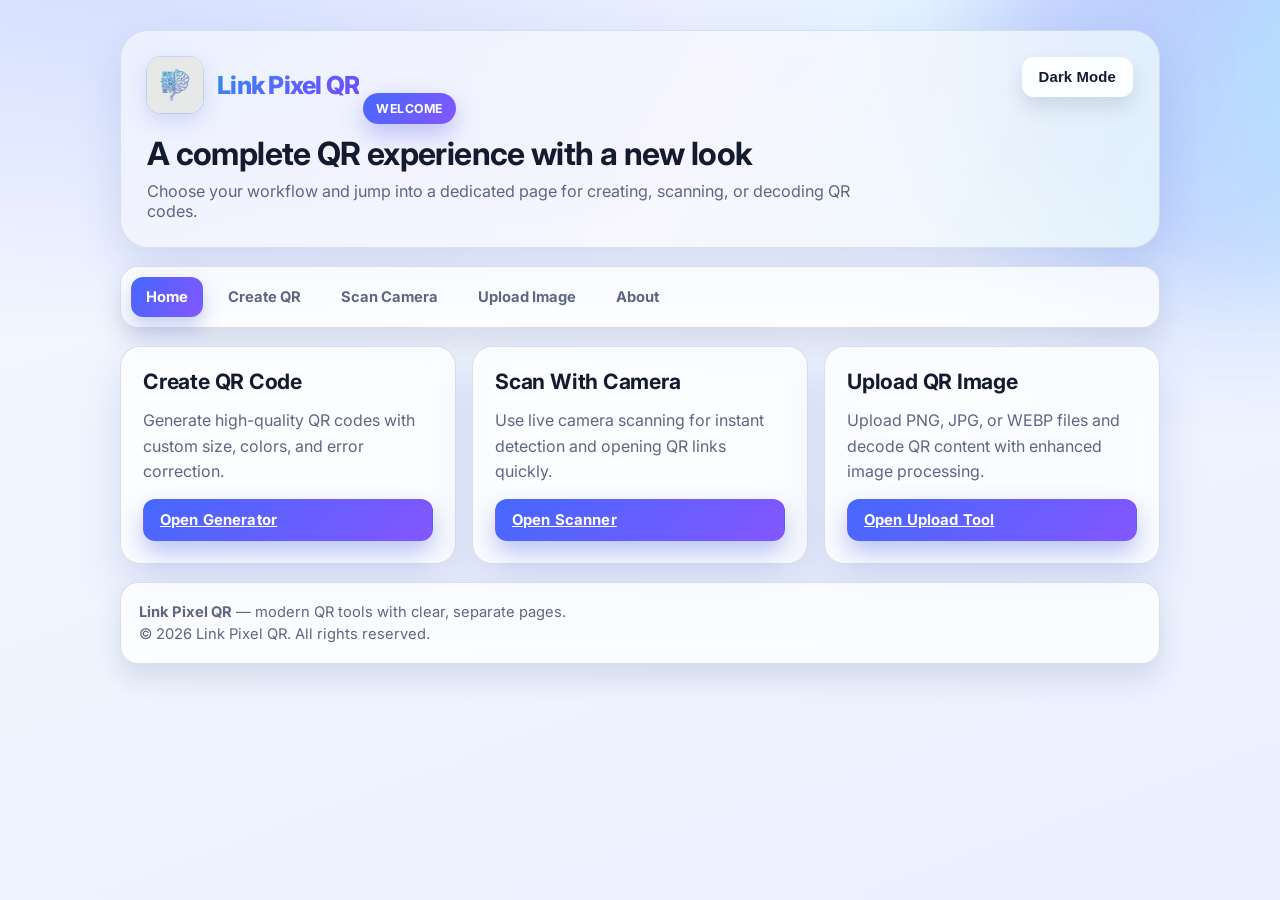
<file: index.html>
<!doctype html>
<html lang="en" dir="ltr">
<head>
  <meta charset="UTF-8" />
  <meta name="viewport" content="width=device-width, initial-scale=1.0" />
  <title>Link Pixel QR | Home</title>
  <meta name="description" content="Link Pixel QR — generate QR codes, scan with camera, and decode from images." />
  <link rel="icon" type="image/png" href="assets/logo.png" />
  <link rel="preconnect" href="https://fonts.googleapis.com" />
  <link rel="preconnect" href="https://fonts.gstatic.com" crossorigin />
  <link href="https://fonts.googleapis.com/css2?family=Inter:wght@400;500;700;800&display=swap" rel="stylesheet" />
  <link rel="stylesheet" href="styles.css" />
</head>
<body>
  <script async src="https://pagead2.googlesyndication.com/pagead/js/adsbygoogle.js?client=ca-pub-2904172202175211"
     crossorigin="anonymous"></script>
<ins class="adsbygoogle"
     style="display:block"
     data-ad-format="autorelaxed"
     data-ad-client="ca-pub-2904172202175211"
     data-ad-slot="2279715993"></ins>
<script>
     (adsbygoogle = window.adsbygoogle || []).push({});
</script>
  <div class="bg-glow" aria-hidden="true"></div>

  <main class="container app-shell">
    <header class="hero glass">
      <div class="hero-main">
        <a class="site-brand" href="index.html">
          <img class="site-logo" src="assets/logo.png" alt="Link Pixel QR" width="56" height="56" decoding="async" />
          <span class="site-name">Link Pixel QR</span>
        </a>
        <span class="badge">Welcome</span>
        <h1>A complete QR experience with a new look</h1>
        <p>Choose your workflow and jump into a dedicated page for creating, scanning, or decoding QR codes.</p>
      </div>
      <button id="theme-toggle" class="btn theme-btn" type="button" aria-label="Toggle theme">Dark Mode</button>
    </header>

    <nav class="top-nav glass" aria-label="Main navigation">
      <a class="nav-link active" href="index.html">Home</a>
      <a class="nav-link" href="generate.html">Create QR</a>
      <a class="nav-link" href="camera.html">Scan Camera</a>
      <a class="nav-link" href="upload.html">Upload Image</a>
      <a class="nav-link" href="about.html">About</a>
    </nav>

    <section class="home-grid">
      <article class="feature-card glass">
        <h2>Create QR Code</h2>
        <p>Generate high-quality QR codes with custom size, colors, and error correction.</p>
        <a class="btn primary" href="generate.html">Open Generator</a>
      </article>

      <article class="feature-card glass">
        <h2>Scan With Camera</h2>
        <p>Use live camera scanning for instant detection and opening QR links quickly.</p>
        <a class="btn primary" href="camera.html">Open Scanner</a>
      </article>

      <article class="feature-card glass">
        <h2>Upload QR Image</h2>
        <p>Upload PNG, JPG, or WEBP files and decode QR content with enhanced image processing.</p>
        <a class="btn primary" href="upload.html">Open Upload Tool</a>
      </article>
    </section>

    <footer class="site-footer glass" aria-label="Site footer">
      <p><strong>Link Pixel QR</strong> — modern QR tools with clear, separate pages.</p>
      <p>© 2026 Link Pixel QR. All rights reserved.</p>
    </footer>
  </main>

  <script src="script.js" defer></script>
  <div id="toast" class="toast" role="status" aria-live="polite" hidden></div>
</body>
</html>
</file>
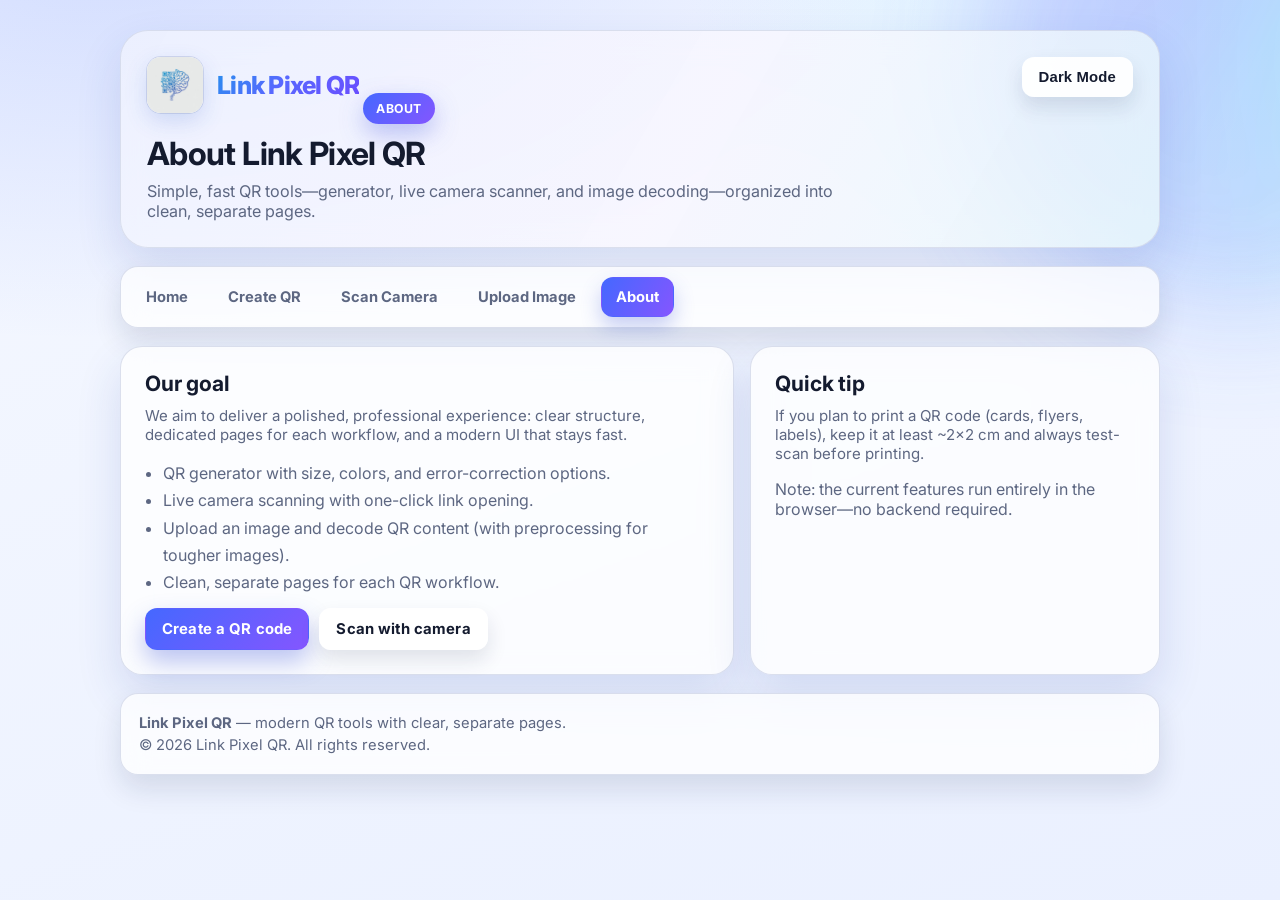
<file: about.html>
<!doctype html>
<html lang="en" dir="ltr">
<head>
  <meta charset="UTF-8" />
  <meta name="viewport" content="width=device-width, initial-scale=1.0" />
  <title>Link Pixel QR | About</title>
  <meta name="description" content="Learn about Link Pixel QR and why we built a clean, page-based QR toolkit." />
  <link rel="icon" type="image/png" href="assets/logo.png" />
  <link rel="preconnect" href="https://fonts.googleapis.com" />
  <link rel="preconnect" href="https://fonts.gstatic.com" crossorigin />
  <link href="https://fonts.googleapis.com/css2?family=Inter:wght@400;500;700;800&display=swap" rel="stylesheet" />
  <link rel="stylesheet" href="styles.css" />
</head>
<body>
  <div class="bg-glow" aria-hidden="true"></div>

  <main class="container app-shell">
    <header class="hero glass">
      <div class="hero-main">
        <a class="site-brand" href="index.html">
          <img class="site-logo" src="assets/logo.png" alt="Link Pixel QR" width="56" height="56" decoding="async" />
          <span class="site-name">Link Pixel QR</span>
        </a>
        <span class="badge">About</span>
        <h1>About Link Pixel QR</h1>
        <p>Simple, fast QR tools—generator, live camera scanner, and image decoding—organized into clean, separate pages.</p>
      </div>
      <button id="theme-toggle" class="btn theme-btn" type="button" aria-label="Toggle theme">Dark Mode</button>
    </header>

    <nav class="top-nav glass" aria-label="Main navigation">
      <a class="nav-link" href="index.html">Home</a>
      <a class="nav-link" href="generate.html">Create QR</a>
      <a class="nav-link" href="camera.html">Scan Camera</a>
      <a class="nav-link" href="upload.html">Upload Image</a>
      <a class="nav-link active" href="about.html">About</a>
    </nav>

    <section class="page-grid">
      <article class="card glass" aria-labelledby="about-why">
        <h2 id="about-why">Our goal</h2>
        <p class="section-note">
          We aim to deliver a polished, professional experience: clear structure, dedicated pages for each workflow, and a modern UI that stays fast.
        </p>
        <ul class="info-list">
          <li>QR generator with size, colors, and error-correction options.</li>
          <li>Live camera scanning with one-click link opening.</li>
          <li>Upload an image and decode QR content (with preprocessing for tougher images).</li>
          <li>Clean, separate pages for each QR workflow.</li>
        </ul>
        <div class="link-row">
          <a class="btn primary" href="generate.html">Create a QR code</a>
          <a class="btn" href="camera.html">Scan with camera</a>
        </div>
      </article>

      <aside class="card glass" aria-label="Quick info">
        <h2>Quick tip</h2>
        <p class="section-note">
          If you plan to print a QR code (cards, flyers, labels), keep it at least ~2×2 cm and always test-scan before printing.
        </p>
        <p class="muted">Note: the current features run entirely in the browser—no backend required.</p>
      </aside>
    </section>

    <footer class="site-footer glass" aria-label="Site footer">
      <p><strong>Link Pixel QR</strong> — modern QR tools with clear, separate pages.</p>
      <p>© 2026 Link Pixel QR. All rights reserved.</p>
    </footer>
  </main>

  <script src="script.js" defer></script>
  <div id="toast" class="toast" role="status" aria-live="polite" hidden></div>
</body>
</html>
</file>
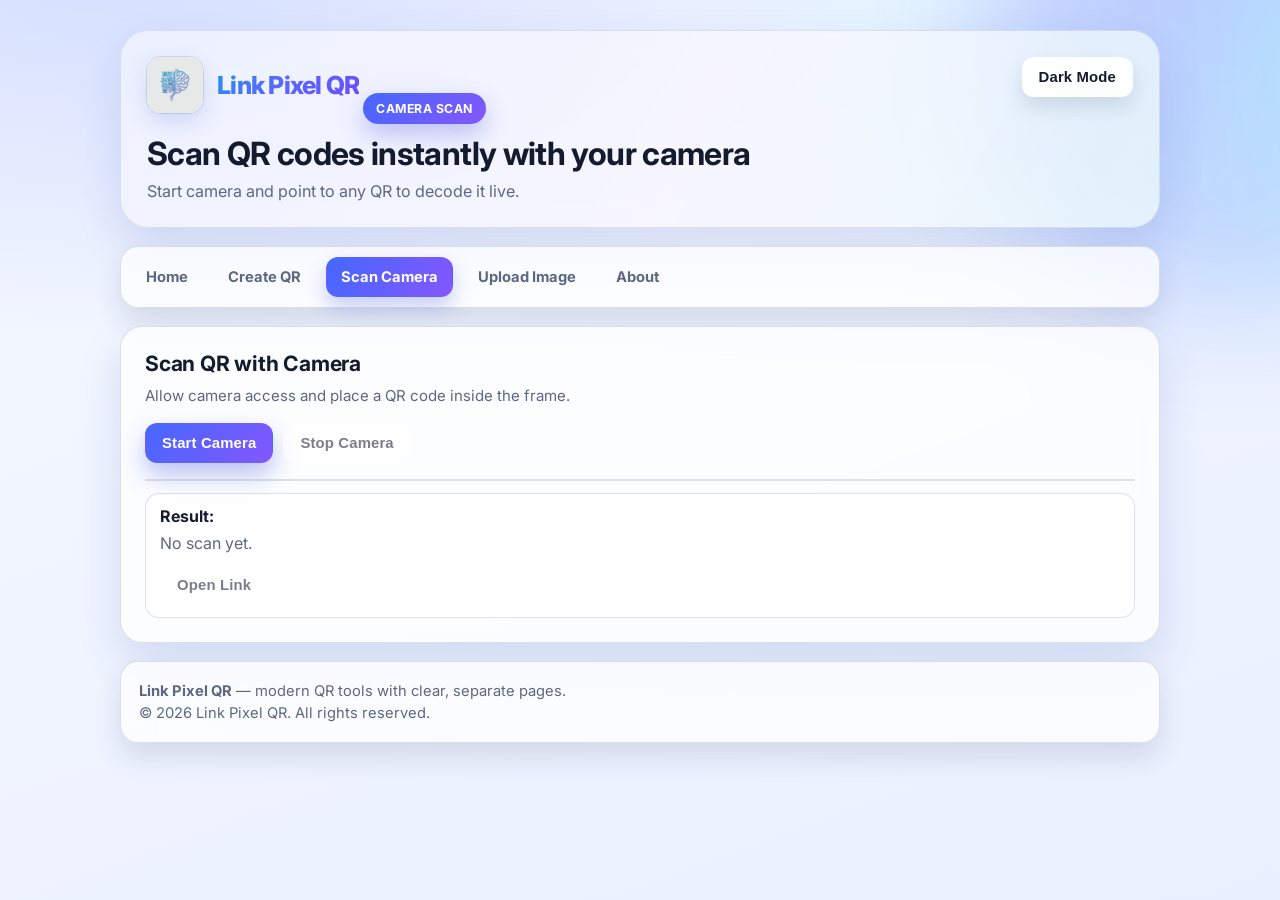
<file: camera.html>
<!doctype html>
<html lang="en" dir="ltr">
<head>
  <meta charset="UTF-8" />
  <meta name="viewport" content="width=device-width, initial-scale=1.0" />
  <title>Link Pixel QR | Camera Scan</title>
  <meta name="description" content="Scan QR codes in real time with Link Pixel QR." />
  <link rel="icon" type="image/png" href="assets/logo.png" />
  <link rel="preconnect" href="https://fonts.googleapis.com" />
  <link rel="preconnect" href="https://fonts.gstatic.com" crossorigin />
  <link href="https://fonts.googleapis.com/css2?family=Inter:wght@400;500;700;800&display=swap" rel="stylesheet" />
  <link rel="stylesheet" href="styles.css" />
</head>
<body>
  <div class="bg-glow" aria-hidden="true"></div>

  <main class="container app-shell">
    <header class="hero glass">
      <div class="hero-main">
        <a class="site-brand" href="index.html">
          <img class="site-logo" src="assets/logo.png" alt="Link Pixel QR" width="56" height="56" decoding="async" />
          <span class="site-name">Link Pixel QR</span>
        </a>
        <span class="badge">Camera Scan</span>
        <h1>Scan QR codes instantly with your camera</h1>
        <p>Start camera and point to any QR to decode it live.</p>
      </div>
      <button id="theme-toggle" class="btn theme-btn" type="button" aria-label="Toggle theme">Dark Mode</button>
    </header>

    <nav class="top-nav glass" aria-label="Main navigation">
      <a class="nav-link" href="index.html">Home</a>
      <a class="nav-link" href="generate.html">Create QR</a>
      <a class="nav-link active" href="camera.html">Scan Camera</a>
      <a class="nav-link" href="upload.html">Upload Image</a>
      <a class="nav-link" href="about.html">About</a>
    </nav>

    <article id="camera-scanner-container" class="card glass" aria-labelledby="camera-title">
      <h2 id="camera-title">Scan QR with Camera</h2>
      <p class="section-note">Allow camera access and place a QR code inside the frame.</p>
      <div class="actions">
        <button id="start-scan-btn" class="btn primary" type="button">Start Camera</button>
        <button id="stop-scan-btn" class="btn" type="button" disabled>Stop Camera</button>
      </div>
      <div id="camera-loading" class="loading" hidden>
        <span class="spinner" aria-label="camera loading"></span>
      </div>
      <div id="camera-reader" class="reader"></div>
      <div class="result-box">
        <strong>Result:</strong>
        <p id="scan-result">No scan yet.</p>
        <button id="open-link-btn" class="btn" type="button" disabled>Open Link</button>
      </div>
    </article>

    <footer class="site-footer glass" aria-label="Site footer">
      <p><strong>Link Pixel QR</strong> — modern QR tools with clear, separate pages.</p>
      <p>© 2026 Link Pixel QR. All rights reserved.</p>
    </footer>
  </main>

  <script src="script.js" defer></script>
  <div id="toast" class="toast" role="status" aria-live="polite" hidden></div>
</body>
</html>
</file>
<file: styles.css>
:root {
  --bg: #f5f8ff;
  --bg-2: #eaf0ff;
  --surface: rgba(255, 255, 255, 0.76);
  --surface-strong: rgba(255, 255, 255, 0.92);
  --text: #141b2f;
  --muted: #5d6782;
  --line: rgba(115, 130, 180, 0.24);
  --primary: #4568ff;
  --primary-2: #8456ff;
  --accent: #12b7cf;
  --success: #1f9d69;
  --danger: #d6455d;
  --shadow-soft: 0 20px 45px rgba(37, 66, 160, 0.14);
  --shadow-hard: 0 14px 28px rgba(20, 35, 78, 0.12);
  --ring: rgba(69, 104, 255, 0.25);
}

body.dark {
  --bg: #070d1f;
  --bg-2: #101a35;
  --surface: rgba(13, 21, 41, 0.72);
  --surface-strong: rgba(16, 27, 52, 0.9);
  --text: #edf2ff;
  --muted: #95a3c8;
  --line: rgba(134, 156, 225, 0.24);
  --primary: #7c97ff;
  --primary-2: #ab82ff;
  --accent: #40cee3;
  --shadow-soft: 0 22px 50px rgba(0, 0, 0, 0.4);
  --shadow-hard: 0 16px 26px rgba(0, 0, 0, 0.32);
  --ring: rgba(126, 151, 255, 0.34);
}

*,
*::before,
*::after {
  box-sizing: border-box;
}

html,
body {
  min-height: 100%;
}

body {
  margin: 0;
  font-family: "Inter", "Segoe UI", Tahoma, Arial, sans-serif;
  color: var(--text);
  background:
    radial-gradient(1200px 550px at 8% -5%, rgba(78, 117, 255, 0.2), transparent 70%),
    radial-gradient(700px 420px at 95% 0%, rgba(107, 233, 255, 0.22), transparent 75%),
    linear-gradient(160deg, var(--bg), var(--bg-2));
  transition: background 260ms ease, color 240ms ease;
}

.bg-glow {
  position: fixed;
  top: -200px;
  right: -220px;
  width: 520px;
  height: 520px;
  border-radius: 999px;
  background: conic-gradient(from 210deg, rgba(93, 129, 255, 0.32), rgba(128, 95, 255, 0.32), rgba(36, 196, 241, 0.28), rgba(93, 129, 255, 0.32));
  filter: blur(60px);
  opacity: 0.82;
  pointer-events: none;
  z-index: 0;
}

.container {
  width: min(1040px, 92vw);
  margin: 30px auto 48px;
}

.app-shell {
  position: relative;
  z-index: 1;
  display: grid;
  gap: 18px;
}

.glass {
  backdrop-filter: blur(14px);
  -webkit-backdrop-filter: blur(14px);
}

.hero,
.card,
.top-nav,
.site-footer {
  border: 1px solid var(--line);
}

.hero {
  position: relative;
  overflow: hidden;
  display: flex;
  align-items: flex-start;
  justify-content: space-between;
  gap: 16px;
  background: var(--surface);
  border-radius: 28px;
  padding: 26px;
  box-shadow: var(--shadow-soft);
}

.hero::after {
  content: "";
  position: absolute;
  inset: 0;
  background: linear-gradient(120deg, rgba(69, 104, 255, 0.06), rgba(133, 87, 255, 0.04) 55%, rgba(18, 183, 207, 0.07));
  pointer-events: none;
}

.hero-main {
  position: relative;
  z-index: 1;
  max-width: 720px;
}

.site-brand {
  display: inline-flex;
  align-items: center;
  gap: 14px;
  margin-bottom: 16px;
  text-decoration: none;
  color: inherit;
}

.site-brand:focus-visible {
  outline: 2px solid var(--primary);
  outline-offset: 4px;
  border-radius: 12px;
}

.site-logo {
  width: 56px;
  height: 56px;
  object-fit: contain;
  border-radius: 14px;
  box-shadow: 0 0 0 1px var(--line), 0 8px 22px rgba(40, 90, 200, 0.18);
  background: rgba(255, 255, 255, 0.55);
}

body.dark .site-logo {
  background: rgba(255, 255, 255, 0.06);
}

.site-name {
  font-size: clamp(1.15rem, 2.5vw, 1.55rem);
  font-weight: 800;
  letter-spacing: -0.03em;
  line-height: 1.15;
  background: linear-gradient(135deg, #2a8dee 0%, #5868ff 45%, #6b4dff 100%);
  -webkit-background-clip: text;
  background-clip: text;
  color: transparent;
}

body.dark .site-name {
  background: linear-gradient(135deg, #5ad8ff 0%, #8b9cff 55%, #b49dff 100%);
  -webkit-background-clip: text;
  background-clip: text;
}

.theme-btn {
  position: relative;
  z-index: 1;
}

.badge {
  display: inline-flex;
  align-items: center;
  gap: 8px;
  border-radius: 999px;
  padding: 8px 13px;
  margin-bottom: 12px;
  font-size: 0.77rem;
  font-weight: 700;
  letter-spacing: 0.04em;
  text-transform: uppercase;
  color: #fff;
  background: linear-gradient(135deg, var(--primary), var(--primary-2));
  box-shadow: 0 10px 24px rgba(81, 94, 223, 0.35);
}

.hero h1 {
  margin: 0 0 10px;
  font-size: clamp(1.6rem, 2.5vw, 2.35rem);
  line-height: 1.1;
  letter-spacing: -0.02em;
}

.hero p {
  margin: 0;
  color: var(--muted);
  font-size: 1.01rem;
}

.top-nav {
  display: flex;
  flex-wrap: wrap;
  gap: 10px;
  border: 1px solid var(--line);
  border-radius: 18px;
  background: var(--surface);
  padding: 10px;
  box-shadow: var(--shadow-hard);
}

.nav-link {
  text-decoration: none;
  border: 1px solid transparent;
  border-radius: 12px;
  padding: 10px 14px;
  font-size: 0.92rem;
  font-weight: 700;
  color: var(--muted);
  transition: transform 180ms ease, border-color 200ms ease, color 200ms ease, background 220ms ease;
}

.nav-link:hover {
  transform: translateY(-1px);
  border-color: rgba(120, 140, 211, 0.46);
  color: var(--text);
}

.nav-link.active {
  color: #fff;
  background: linear-gradient(120deg, var(--primary), var(--primary-2));
  box-shadow: 0 10px 20px rgba(60, 86, 212, 0.28);
}

.home-grid {
  display: grid;
  grid-template-columns: repeat(3, minmax(0, 1fr));
  gap: 16px;
}

.feature-card {
  border: 1px solid var(--line);
  border-radius: 20px;
  background: var(--surface);
  padding: 22px;
  box-shadow: var(--shadow-soft);
  display: grid;
  gap: 14px;
}

.feature-card h2 {
  margin: 0;
}

.feature-card p {
  margin: 0;
  color: var(--muted);
  line-height: 1.6;
}

.card {
  background: var(--surface);
  border-radius: 22px;
  padding: 24px;
  box-shadow: var(--shadow-soft);
}

h2 {
  margin: 0 0 10px;
  font-size: 1.32rem;
  letter-spacing: -0.01em;
}

.section-note,
.upload-help,
.hint,
.file-name,
.result-box p,
.site-footer {
  color: var(--muted);
}

.section-note {
  margin: 0 0 16px;
  font-size: 0.94rem;
}

label {
  display: block;
  margin-bottom: 8px;
  font-size: 0.9rem;
  font-weight: 700;
}

textarea,
select,
input[type="range"],
.card input[type="color"],
.file-input {
  width: 100%;
}

textarea,
select,
.card input[type="color"],
.file-input {
  border: 1px solid var(--line);
  border-radius: 13px;
  padding: 12px 13px;
  font-size: 0.95rem;
  color: var(--text);
  background: var(--surface-strong);
  outline: 0;
  transition: border-color 180ms ease, box-shadow 180ms ease, transform 180ms ease;
}

textarea {
  resize: vertical;
  min-height: 96px;
}

textarea::placeholder {
  color: color-mix(in srgb, var(--muted) 78%, transparent);
}

.card input[type="color"] {
  height: 46px;
  padding: 6px;
  cursor: pointer;
}

textarea:focus,
select:focus,
.file-input:focus {
  border-color: var(--primary);
  box-shadow: 0 0 0 4px var(--ring);
  transform: translateY(-1px);
}

input[type="range"] {
  accent-color: var(--primary);
  cursor: pointer;
}

.grid-2 {
  display: grid;
  grid-template-columns: repeat(2, minmax(0, 1fr));
  gap: 14px;
  margin-top: 13px;
}

.hint {
  margin-top: 6px;
  font-size: 0.88rem;
}

.actions {
  display: flex;
  flex-wrap: wrap;
  gap: 10px;
  margin: 18px 0 16px;
}

.btn {
  border: 1px solid transparent;
  border-radius: 12px;
  padding: 11px 16px;
  font-size: 0.93rem;
  font-weight: 700;
  letter-spacing: 0.01em;
  cursor: pointer;
  color: var(--text);
  background: var(--surface-strong);
  box-shadow: 0 10px 20px rgba(20, 35, 78, 0.12);
  transition: transform 160ms ease, filter 180ms ease, background 220ms ease, border-color 220ms ease;
}

.btn:hover {
  transform: translateY(-2px);
  border-color: rgba(102, 126, 219, 0.4);
}

.btn:active {
  transform: translateY(0);
}

.btn.primary {
  color: #fff;
  background: linear-gradient(135deg, var(--primary), var(--primary-2));
  box-shadow: 0 12px 24px rgba(63, 84, 214, 0.34);
}

.btn.primary:hover {
  filter: brightness(1.05);
}

.btn:disabled {
  opacity: 0.56;
  cursor: not-allowed;
  transform: none;
  box-shadow: none;
}

.theme-btn {
  white-space: nowrap;
}

.visually-hidden {
  position: absolute;
  opacity: 0;
  width: 1px;
  height: 1px;
  pointer-events: none;
}

.upload-help {
  margin: 0 0 12px;
  font-size: 0.92rem;
}

.upload-btn {
  min-width: 190px;
}

.file-name {
  margin: 10px 0 0;
  font-size: 0.89rem;
}

.upload-preview {
  margin-top: 12px;
  width: 100%;
  max-height: 260px;
  object-fit: contain;
  border-radius: 14px;
  border: 1px solid var(--line);
  background: var(--surface-strong);
}

.preview-wrap,
.reader,
.result-box {
  border-radius: 14px;
  border: 1px solid var(--line);
  background: var(--surface-strong);
}

.preview-wrap {
  min-height: 250px;
  display: grid;
  place-items: center;
  padding: 20px;
}

.qr-container {
  display: grid;
  place-items: center;
  min-height: 170px;
  min-width: 170px;
}

.qr-container img,
.qr-container canvas {
  max-width: 100%;
  border-radius: 8px;
}

.qr-container.pop {
  animation: popIn 320ms ease;
}

.reader {
  overflow: hidden;
}

.result-box {
  margin-top: 12px;
  padding: 12px 14px;
}

.result-box p {
  margin: 7px 0 12px;
  overflow-wrap: anywhere;
}

.loading {
  display: inline-flex;
  align-items: center;
  gap: 8px;
  margin-bottom: 10px;
  color: var(--muted);
  animation: fadeIn 200ms ease;
}

.loading[hidden] {
  display: none !important;
}

.spinner {
  width: 16px;
  height: 16px;
  border-radius: 50%;
  border: 2px solid rgba(136, 150, 195, 0.3);
  border-top-color: var(--accent);
  animation: spin 900ms linear infinite;
}

.toast {
  position: fixed;
  left: 50%;
  bottom: 20px;
  z-index: 40;
  min-width: 220px;
  max-width: 90%;
  padding: 10px 14px;
  border-radius: 12px;
  font-size: 0.92rem;
  font-weight: 700;
  color: #fff;
  opacity: 0;
  transform: translateX(-50%) translateY(14px);
  background: linear-gradient(140deg, var(--success), #2bb47a);
  box-shadow: 0 14px 30px rgba(9, 20, 41, 0.35);
  transition: opacity 200ms ease, transform 200ms ease;
}

.toast.show {
  opacity: 1;
  transform: translateX(-50%) translateY(0);
}

.toast.error {
  background: linear-gradient(140deg, var(--danger), #f05f5f);
}

.site-footer {
  border-radius: 18px;
  padding: 16px 18px;
  background: var(--surface);
  box-shadow: var(--shadow-hard);
  font-size: 0.92rem;
}

.site-footer p {
  margin: 4px 0;
}

.page-grid {
  display: grid;
  grid-template-columns: 1.2fr 0.8fr;
  gap: 16px;
}

.info-list {
  margin: 0;
  padding-left: 18px;
  color: var(--muted);
  line-height: 1.7;
}

.field {
  display: grid;
  gap: 8px;
  margin-top: 14px;
}

.text-input {
  border: 1px solid var(--line);
  border-radius: 13px;
  padding: 12px 13px;
  font-size: 0.95rem;
  color: var(--text);
  background: var(--surface-strong);
  outline: 0;
  transition: border-color 180ms ease, box-shadow 180ms ease, transform 180ms ease;
}

.text-input:focus {
  border-color: var(--primary);
  box-shadow: 0 0 0 4px var(--ring);
  transform: translateY(-1px);
}

.code-inline {
  font-family: ui-monospace, SFMono-Regular, Menlo, Monaco, Consolas, "Liberation Mono", "Courier New", monospace;
  font-size: 0.9rem;
  border: 1px solid var(--line);
  background: color-mix(in srgb, var(--surface-strong) 92%, transparent);
  padding: 10px 12px;
  border-radius: 12px;
  overflow-wrap: anywhere;
}

.muted {
  color: var(--muted);
}

.link-row {
  display: flex;
  flex-wrap: wrap;
  gap: 10px;
  margin-top: 12px;
}

.link-row a.btn {
  text-decoration: none;
  display: inline-flex;
  align-items: center;
  justify-content: center;
}

@keyframes spin {
  to {
    transform: rotate(360deg);
  }
}

@keyframes popIn {
  0% {
    opacity: 0;
    transform: scale(0.95);
  }
  100% {
    opacity: 1;
    transform: scale(1);
  }
}

@keyframes fadeIn {
  from {
    opacity: 0;
    transform: translateY(4px);
  }
  to {
    opacity: 1;
    transform: translateY(0);
  }
}

@media (max-width: 860px) {
  .hero {
    flex-direction: column;
    padding: 22px;
  }

  .theme-btn {
    width: 100%;
  }
}

@media (max-width: 760px) {
  .home-grid,
  .grid-2 {
    grid-template-columns: 1fr;
  }

  .page-grid {
    grid-template-columns: 1fr;
  }

  .card {
    padding: 18px;
  }

  .top-nav {
    flex-direction: column;
  }

  .nav-link {
    text-align: center;
  }
}
</file>
